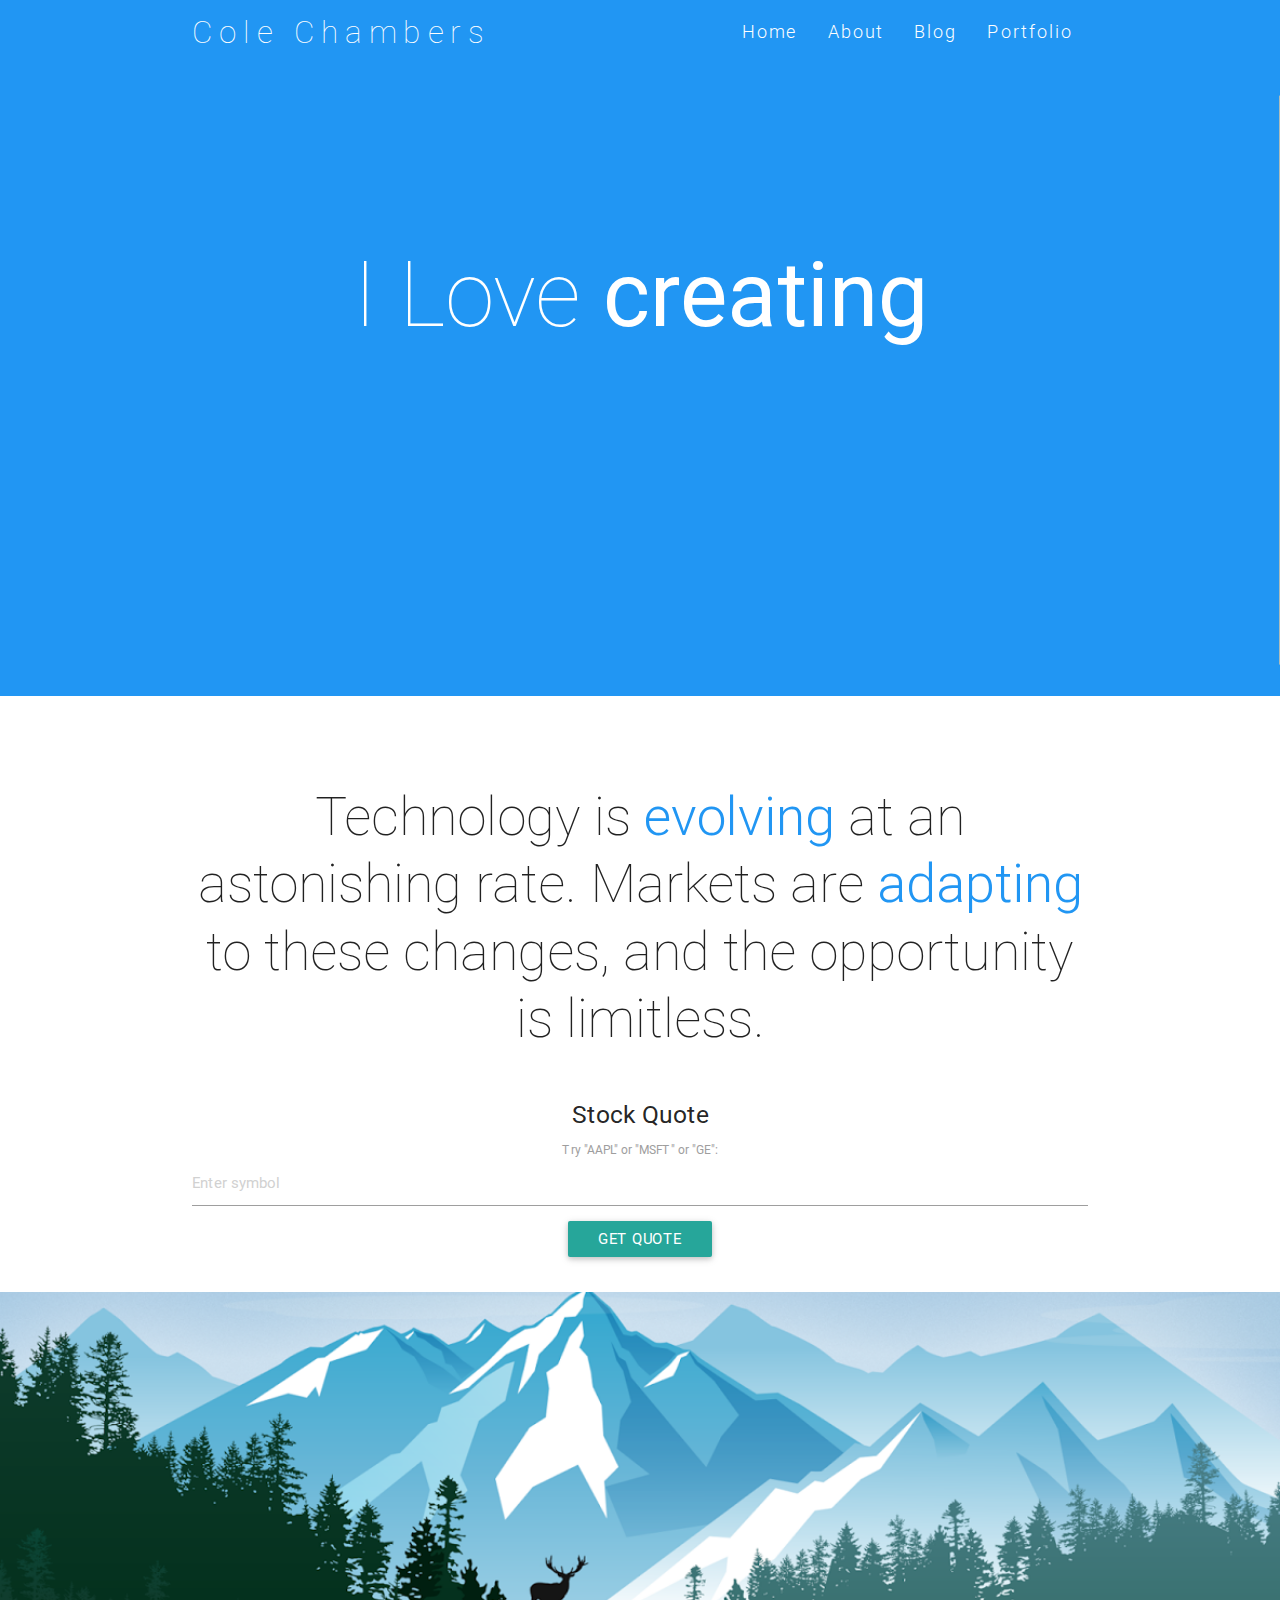
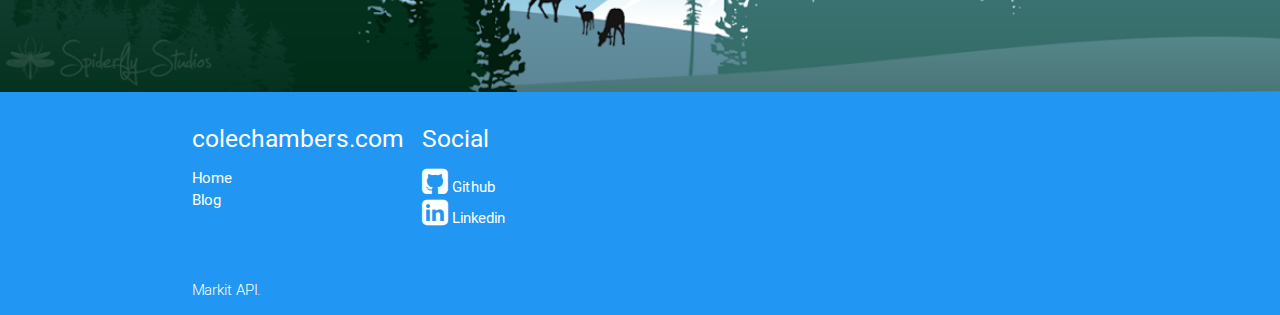
<file: index.html>
<!DOCTYPE html>
<html lang="en">

<head>
    <meta http-equiv="Content-Type" content="text/html; charset=UTF-8" />
    <meta name="viewport" content="width=device-width, initial-scale=1, maximum-scale=1.0, user-scalable=no" />
    <meta name="theme-color" content="#2196F3">
    <link href="https://fonts.googleapis.com/icon?family=Material+Icons" rel="stylesheet">
    <title>Cole Chambers</title>

    <!-- CSS  -->
    <link href="min/plugin-min.css" type="text/css" rel="stylesheet">
    <link href="min/custom-min.css" type="text/css" rel="stylesheet">
    <link href="https://fonts.googleapis.com/icon?family=Material+Icons" rel="stylesheet">
</head>

<body id="top" class="scrollspy">

    <!-- Pre Loader -->
    <div id="loader-wrapper">
        <div id="loader"></div>

        <div class="loader-section section-left"></div>
        <div class="loader-section section-right"></div>

    </div>

    <!--Navigation-->
    <div class="navbar-fixed">
        <nav id="nav_f" class="default_color">
            <div class="container">
                <div class="nav-wrapper">
                    <a href="index.html" id="logo-container" class="brand-logo">Cole Chambers</a>
                    <ul class="right hide-on-med-and-down">
                        <li><a href="index.html">Home</a></li>
                        <li><a href="about.html">About</a></li>
                        <li><a href="blog.html">Blog</a></li>
                        <li><a href="portfolio.html">Portfolio</a></li>
                    </ul>
                    <ul id="nav-mobile" class="side-nav">
                        <li><a href="index.html">Home</a></li>
                        <li><a href="about.html">About</a></li>
                        <li><a href="blog.html">Blog</a></li>
                        <li><a href="portfolio.html">Portfolio</a></li>
                    </ul>
                    <a href="#" data-activates="nav-mobile" class="button-collapse"><i class="mdi-navigation-menu"></i></a>
                </div>
            </div>
        </nav>
    </div>

    <!--Hero-->
    <div class="section" id="index-banner">
        <div class="container">
            <h1 class="text_h center header cd-headline letters type">
                <span>I Love</span>
                <span class="cd-words-wrapper waiting">
                    <b class="is-visible">creating</b>
                    <b>designing</b>
                    <b>developing</b>
                </span>
            </h1>
        </div>
    </div>

    <!--Intro and service-->
    <div id="intro" class="section scrollspy">
        <div class="container">
            <div class="row">
                <div class="col s12">
                    <h2 class="center header text_h2"> Technology is <span class="span_h2">evolving</span> at an astonishing rate.  Markets are <span class="span_h2">adapting</span> to these changes,  and the opportunity is limitless.</h2>
                </div>

                <div class="col s12">
                    <div class="center promo promo-example">
                        <i class="mdi-trending-up"></i>
                        <h5 class="promo-caption">Stock Quote</h5>
                        <!-- <p class="light center"> -->
                        <form class="">
                            <label>Try "AAPL" or "MSFT" or "GE":</label>
                            <input type="text" id="symbol" class="input-" placeholder="Enter symbol">
                            <button type="submit" class="btn btn-primary" data-loading-text="Loading quote data...">Get Quote</button>
                        </form>
                        <!-- </p> -->
                    </div>
                </div>
            </div>
        </div>
    </div>

    <!--Parallax-->
    <div class="parallax-container">
        <div class="parallax "><img src="img/parallax1.png" alt="abc"></div>
    </div>

    <!--Footer-->
    <footer id="contact" class="page-footer default_color scrollspy">
        <div class="container">
            <div class="row">
                <div class="col l3 s12">
                    <h5 class="white-text ">colechambers.com</h5>
                    <ul>
                        <li><a class="white-text" href="index.html">Home</a></li>
                        <li><a class="white-text" href="blog.html">Blog</a></li>
                    </ul>
                </div>
                <div class="col l3 s12">
                    <h5 class="white-text ">Social</h5>
                    <ul>
                        <li>
                            <a class="white-text" href="https://github.com/colechambers">
                                <i class="small fa fa-github-square white-text"></i> Github
                            </a>
                        </li>
                        <li>
                            <a class="white-text " href="https://www.linkedin.com/in/colechambers ">
                                <i class="small fa fa-linkedin-square white-text "></i> Linkedin
                            </a>
                        </li>
                    </ul>
                </div>
            </div>
        </div>
        <div class="footer-copyright default_color ">
            <div class="container ">
                <a class="white-text" href="http://dev.markitondemand.com/MODApis/">Markit API</a>.
            </div>
        </div>
    </footer>


    <!--  Scripts-->
    <script src="https://code.jquery.com/jquery-3.1.0.min.js"></script>
    <script src="js/materialize.min.js"></script>
    <script src="min/plugin-min.js"></script>
    <script src="min/custom-min.js"></script>
    <script src="https://maxcdn.bootstrapcdn.com/bootstrap/3.3.7/js/bootstrap.min.js"></script>
    <script src="js/markit.js"></script>
    <script src="js/quote.js"></script>
</body>

</html>
</file>
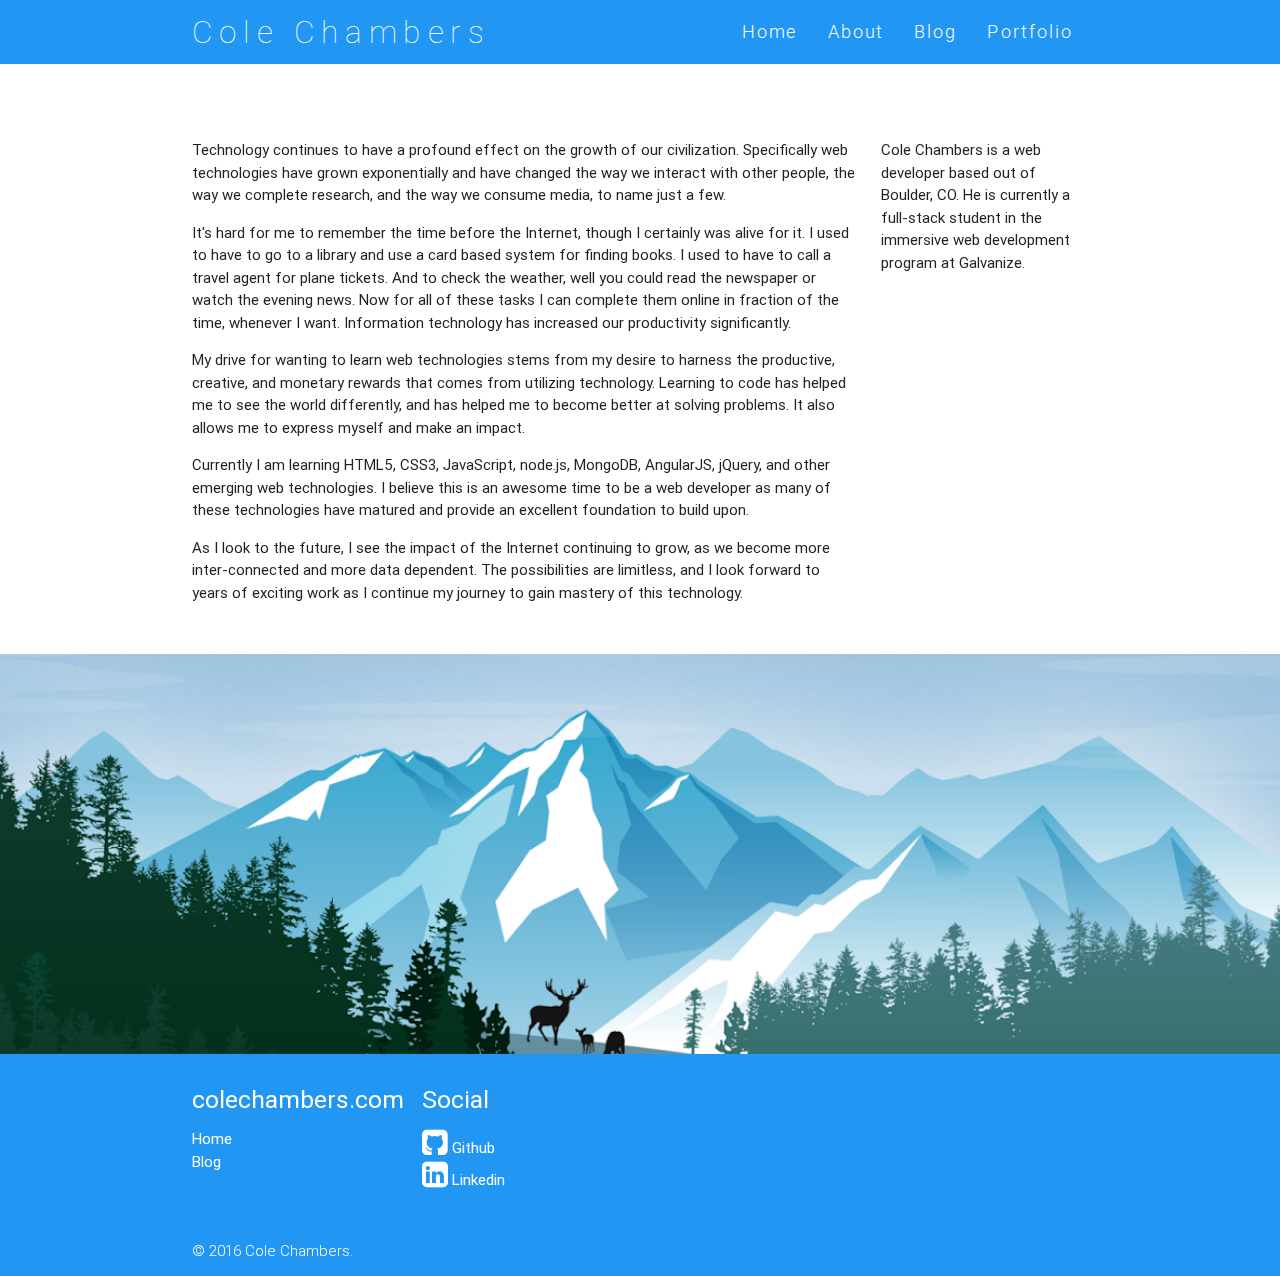
<file: about.html>
<!DOCTYPE html>
<html lang="en">

<head>
    <meta http-equiv="Content-Type" content="text/html; charset=UTF-8" />
    <meta name="viewport" content="width=device-width, initial-scale=1, maximum-scale=1.0, user-scalable=no" />
    <meta name="theme-color" content="#2196F3">
    <link href="https://fonts.googleapis.com/icon?family=Material+Icons" rel="stylesheet">
    <title>Cole Chambers</title>

    <!-- CSS  -->
    <link href="min/plugin-min.css" type="text/css" rel="stylesheet">
    <link href="min/custom-min.css" type="text/css" rel="stylesheet">
</head>

<body id="top" class="scrollspy">

    <!-- Pre Loader -->
    <div id="loader-wrapper">
        <div id="loader"></div>

        <div class="loader-section section-left"></div>
        <div class="loader-section section-right"></div>

    </div>

    <!--Navigation-->
    <div class="navbar-fixed">
        <nav id="nav_f" class="default_color">
            <div class="container">
                <div class="nav-wrapper">
                    <a href="index.html" id="logo-container" class="brand-logo">Cole Chambers</a>
                    <ul class="right hide-on-med-and-down">
                        <li><a href="index.html">Home</a></li>
                        <li><a href="about.html">About</a></li>
                        <li><a href="blog.html">Blog</a></li>
                        <li><a href="portfolio.html">Portfolio</a></li>
                    </ul>
                    <ul id="nav-mobile" class="side-nav">
                        <li><a href="index.html">Home</a></li>
                        <li><a href="about.html">About</a></li>
                        <li><a href="blog.html">Blog</a></li>
                        <li><a href="portfolio.html">Portfolio</a></li>
                    </ul>
                    <a href="#" data-activates="nav-mobile" class="button-collapse"><i class="mdi-navigation-menu"></i></a>
                </div>
            </div>
        </nav>
    </div>

    <!--Hero-->
    <!-- <div class="section no-pad-bot" id="index-banner">
        <div class="container">
            <h1 class="text_h center header cd-headline letters type">
              <span>I Love</span>
              <span class="cd-words-wrapper waiting">
                  <b class="is-visible">creating</b>
                  <b>designing</b>
                  <b>developing</b>
              </span>
            </h1>
        </div>
    </div> -->

    <!--Intro and service-->
    <div id="intro" class="section scrollspy">
        <div class="container">
            <div class="row">

              <div class="col s9">
                <p>Technology continues to have a profound effect on the growth of our civilization.  Specifically web technologies have grown exponentially and have changed the way we interact with other people, the way we complete research, and the way we consume media, to name just a few.</p>

                <p>It's hard for me to remember the time before the Internet, though I certainly was alive for it.  I used to have to go to a library and use a card based system for finding books.  I used to have to call a travel agent for plane tickets.  And to check the weather, well you could read the newspaper or watch the evening news.  Now for all of these tasks I can complete them online in fraction of the time, whenever I want.  Information technology has increased our productivity significantly.</p>

                <p>My drive for wanting to learn web technologies stems from my desire to harness the productive, creative, and monetary rewards that comes from utilizing technology.  Learning to code has helped me to see the world differently, and has helped me to become better at solving problems.  It also allows me to express myself and make an impact.</p>

                <p>Currently I am learning HTML5, CSS3, JavaScript, node.js, MongoDB, AngularJS, jQuery, and other emerging web technologies.  I believe this is an awesome time to be a web developer as many of these technologies have matured and provide an excellent foundation to build upon.</p>

                <p>As I look to the future, I see the impact of the Internet continuing to grow, as we become more inter-connected and more data dependent.  The possibilities are limitless, and I look forward to years of exciting work as I continue my journey to gain mastery of this technology.</p>
              </div>

              <div class="col s3">
                  <p>Cole Chambers is a web developer based out of Boulder, CO.  He is currently a full-stack student in the immersive web development program at Galvanize.</p>
              </div>
            </div>
        </div>
    </div>

    <!--Parallax-->
    <div class="parallax-container">
        <div class="parallax"><img src="img/parallax1.png" alt="abc"></div>
    </div>

    <!--Footer-->
    <footer id="contact" class="page-footer default_color scrollspy">
        <div class="container ">
            <div class="row ">
                <div class="col l3 s12 ">
                    <h5 class="white-text ">colechambers.com</h5>
                    <ul>
                        <li><a class="white-text " href="index.html">Home</a></li>
                        <li><a class="white-text " href="blog.html">Blog</a></li>
                    </ul>
                </div>
                <div class="col l3 s12 ">
                    <h5 class="white-text ">Social</h5>
                    <ul>
                        <li>
                            <a class="white-text " href="https://github.com/colechambers ">
                                <i class="small fa fa-github-square white-text "></i> Github
                            </a>
                        </li>
                        <li>
                            <a class="white-text " href="https://www.linkedin.com/in/colechambers ">
                                <i class="small fa fa-linkedin-square white-text "></i> Linkedin
                            </a>
                        </li>
                    </ul>
                </div>
            </div>
        </div>
        <div class="footer-copyright default_color ">
            <div class="container ">
                <a class="white-text" href="#">&copy; 2016 Cole Chambers</a>.
            </div>
        </div>
    </footer>


    <!--  Scripts-->
    <script src="min/plugin-min.js"></script>
    <script src="min/custom-min.js"></script>

</body>

</html>
</file>
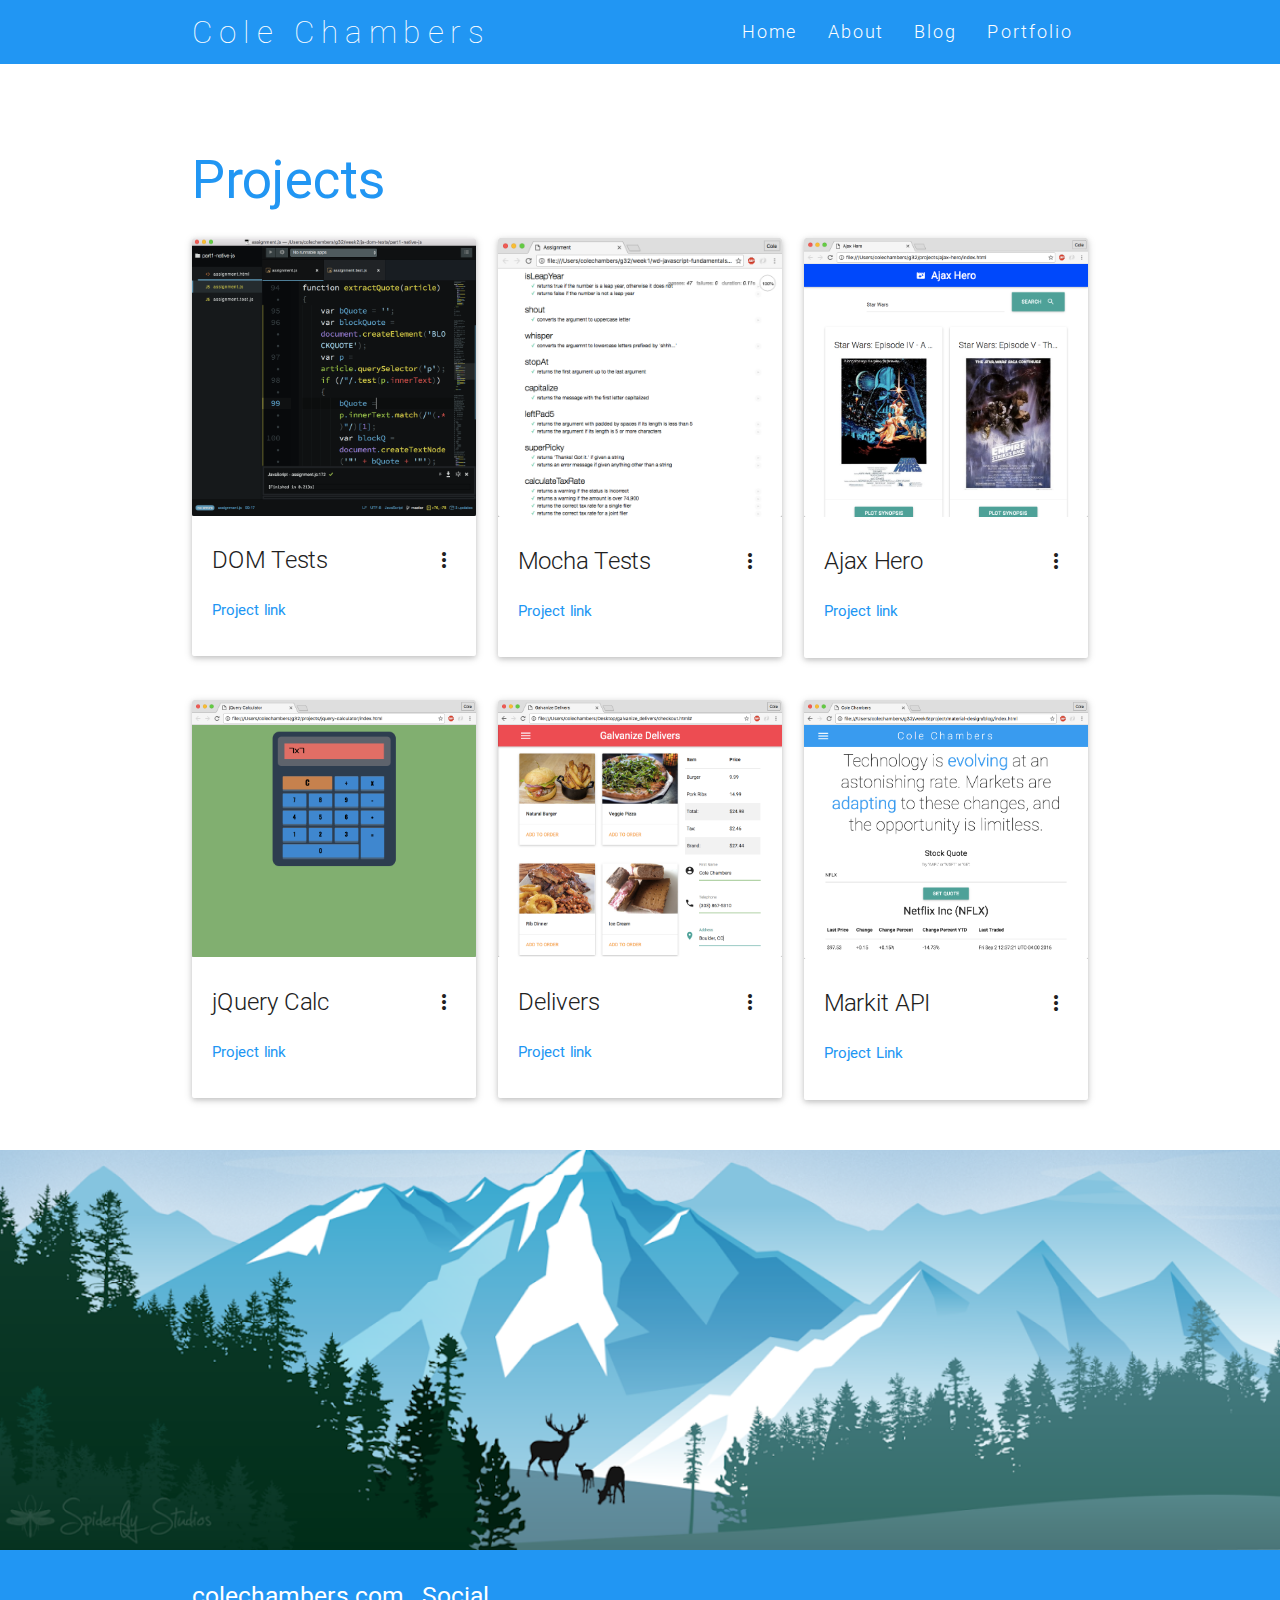
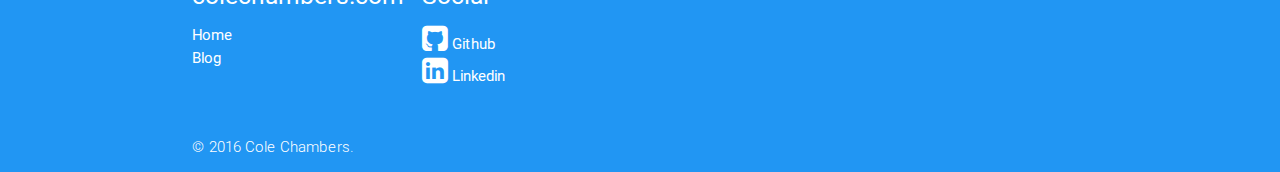
<file: portfolio.html>
<!DOCTYPE html>
<html lang="en">

<head>
    <meta http-equiv="Content-Type" content="text/html; charset=UTF-8" />
    <meta name="viewport" content="width=device-width, initial-scale=1, maximum-scale=1.0, user-scalable=no" />
    <meta name="theme-color" content="#2196F3">
    <link href="https://fonts.googleapis.com/icon?family=Material+Icons" rel="stylesheet">
    <title>Cole Chambers</title>

    <!-- CSS  -->
    <link href="min/plugin-min.css" type="text/css" rel="stylesheet">
    <link href="min/custom-min.css" type="text/css" rel="stylesheet">
</head>

<body id="top" class="scrollspy">

    <!-- Pre Loader -->
    <div id="loader-wrapper">
        <div id="loader"></div>

        <div class="loader-section section-left"></div>
        <div class="loader-section section-right"></div>

    </div>

    <!--Navigation-->
    <div class="navbar-fixed">
        <nav id="nav_f" class="default_color">
            <div class="container">
                <div class="nav-wrapper">
                    <a href="index.html" id="logo-container" class="brand-logo">Cole Chambers</a>
                    <ul class="right hide-on-med-and-down">
                        <li><a href="index.html">Home</a></li>
                        <li><a href="about.html">About</a></li>
                        <li><a href="blog.html">Blog</a></li>
                        <li><a href="portfolio.html">Portfolio</a></li>
                    </ul>
                    <ul id="nav-mobile" class="side-nav">
                        <li><a href="index.html">Home</a></li>
                        <li><a href="about.html">About</a></li>
                        <li><a href="blog.html">Blog</a></li>
                        <li><a href="portfolio.html">Portfolio</a></li>
                    </ul>
                    <a href="#" data-activates="nav-mobile" class="button-collapse"><i class="mdi-navigation-menu"></i></a>
                </div>
            </div>
        </nav>
    </div>

    <!--Projects-->
    <div id="intro" class="section scrollspy">
        <div class="container">
          <h2 class="header text_b">Projects</h2>
          <div class="row">
              <div class="col s12 m4 l4">
                  <div class="card">
                      <div class="card-image waves-effect waves-block waves-light">
                          <img class="activator" src="img/assignment_jsdom.png" alt="abc">
                      </div>
                      <div class="card-content">
                          <span class="card-title activator grey-text text-darken-4">DOM Tests<i class="mdi-navigation-more-vert right"></i></span>
                          <p><a href="#">Project link</a></p>
                      </div>
                      <div class="card-reveal">
                          <span class="card-title grey-text text-darken-4">Project Title <i class="mdi-navigation-close right"></i></span>
                          <p>Here is some more information about this project that is only revealed once clicked on.</p>
                      </div>
                  </div>
              </div>
              <div class="col s12 m4 l4">
                  <div class="card">
                      <div class="card-image waves-effect waves-block waves-light">
                          <img class="activator" src="img/mocha-browser.png" alt="abc">
                      </div>
                      <div class="card-content">
                          <span class="card-title activator grey-text text-darken-4">Mocha Tests<i class="mdi-navigation-more-vert right"></i></span>
                          <p><a href="#">Project link</a></p>
                      </div>
                      <div class="card-reveal">
                          <span class="card-title grey-text text-darken-4">Project Title <i class="mdi-navigation-close right"></i></span>
                          <p>Here is some more information about this project that is only revealed once clicked on.</p>
                      </div>
                  </div>
              </div>
              <div class="col s12 m4 l4">
                  <div class="card">
                      <div class="card-image waves-effect waves-block waves-light">
                          <img class="activator" src="img/ajax-hero.png" alt="abc">
                      </div>
                      <div class="card-content">
                          <span class="card-title activator grey-text text-darken-4">Ajax Hero<i class="mdi-navigation-more-vert right"></i></span>
                          <p><a href="#">Project link</a></p>
                      </div>
                      <div class="card-reveal">
                          <span class="card-title grey-text text-darken-4">Project Title <i class="mdi-navigation-close right"></i></span>
                          <p>Here is some more information about this project that is only revealed once clicked on.</p>
                      </div>
                  </div>
                </div>
              </div>
              <div class="row">
                  <div class="col s12 m4 l4">
                      <div class="card">
                          <div class="card-image waves-effect waves-block waves-light">
                              <img class="activator" src="img/jquery-calculator.png" alt="abc">
                          </div>
                          <div class="card-content">
                              <span class="card-title activator grey-text text-darken-4">jQuery Calc<i class="mdi-navigation-more-vert right"></i></span>
                              <p><a href="#">Project link</a></p>
                          </div>
                          <div class="card-reveal">
                              <span class="card-title grey-text text-darken-4">Project Title <i class="mdi-navigation-close right"></i></span>
                              <p>Here is some more information about this project that is only revealed once clicked on.</p>
                          </div>
                      </div>
                  </div>
                  <div class="col s12 m4 l4">
                      <div class="card">
                          <div class="card-image waves-effect waves-block waves-light">
                              <img class="activator" src="img/galvanize-delivers.png" alt="abc">
                          </div>
                          <div class="card-content">
                              <span class="card-title activator grey-text text-darken-4">Delivers<i class="mdi-navigation-more-vert right"></i></span>
                              <p><a href="#">Project link</a></p>
                          </div>
                          <div class="card-reveal">
                              <span class="card-title grey-text text-darken-4">Project Title <i class="mdi-navigation-close right"></i></span>
                              <p>Here is some more information about this project that is only revealed once clicked on.</p>
                          </div>
                      </div>
                  </div>
                  <div class="col s12 m4 l4">
                      <div class="card">
                          <div class="card-image waves-effect waves-block waves-light">
                              <img class="activator" src="img/cole-api.png" alt="abc">
                          </div>
                          <div class="card-content">
                              <span class="card-title activator grey-text text-darken-4">Markit API<i class="mdi-navigation-more-vert right"></i></span>
                              <p><a href="#">Project Link</a></p>
                          </div>
                          <div class="card-reveal">
                              <span class="card-title grey-text text-darken-4">Project Title <i class="mdi-navigation-close right"></i></span>
                              <p>Here is some more information about this project that is only revealed once clicked on.</p>
                          </div>
                      </div>
                    </div>
                  </div>

            <!-- <div class="col s12 m4 l4">
                    <div class="center promo promo-example">
                        <i class="mdi-social-group"></i>
                        <h5 class="promo-caption">User Experience Focused</h5>
                        <p class="light center">Lorem ipsum dolor sit amet, consectetuer adipiscing elit. Aenean commodo ligula eget dolor. Aenean massa. Cum sociis natoque penatibus et magnis dis parturient montes, nascetur ridiculus mus.</p>
                    </div>
                </div>
                <div class="col s12 m4 l4">
                    <div class="center promo promo-example">
                        <i class="mdi-hardware-desktop-windows"></i>
                        <h5 class="promo-caption">Fully responsive</h5>
                        <p class="light center">Lorem ipsum dolor sit amet, consectetuer adipiscing elit. Aenean commodo ligula eget dolor. Aenean massa.</p>
                    </div>
                </div> -->
        </div>
    </div>

    <!--Projects-->
    <!-- <div class="section scrollspy" id="work">
      <div class="container">
          <h2 class="header text_b">Projects</h2>
          <div class="row">
              <div class="col s12 m4 l4">
                  <div class="card">
                      <div class="card-image waves-effect waves-block waves-light">
                          <img class="activator" src="img/project1.jpg">
                      </div>
                      <div class="card-content">
                          <span class="card-title activator grey-text text-darken-4">Project Title <i class="mdi-navigation-more-vert right"></i></span>
                          <p><a href="#">Project link</a></p>
                      </div>
                      <div class="card-reveal">
                          <span class="card-title grey-text text-darken-4">Project Title <i class="mdi-navigation-close right"></i></span>
                          <p>Here is some more information about this project that is only revealed once clicked on.</p>
                      </div>
                  </div>
              </div>
              <div class="col s12 m4 l4">
                  <div class="card">
                      <div class="card-image waves-effect waves-block waves-light">
                          <img class="activator" src="img/project2.jpeg">
                      </div>
                      <div class="card-content">
                          <span class="card-title activator grey-text text-darken-4">Project Title <i class="mdi-navigation-more-vert right"></i></span>
                          <p><a href="#">Project link</a></p>
                      </div>
                      <div class="card-reveal">
                          <span class="card-title grey-text text-darken-4">Project Title <i class="mdi-navigation-close right"></i></span>
                          <p>Here is some more information about this project that is only revealed once clicked on.</p>
                      </div>
                  </div>
              </div>
              <div class="col s12 m4 l4">
                  <div class="card">
                      <div class="card-image waves-effect waves-block waves-light">
                          <img class="activator" src="img/project3.png">
                      </div>
                      <div class="card-content">
                          <span class="card-title activator grey-text text-darken-4">Project Title <i class="mdi-navigation-more-vert right"></i></span>
                          <p><a href="#">Project link</a></p>
                      </div>
                      <div class="card-reveal">
                          <span class="card-title grey-text text-darken-4">Project Title <i class="mdi-navigation-close right"></i></span>
                          <p>Here is some more information about this project that is only revealed once clicked on.</p>
                      </div>
                  </div>
              </div>
            </div> -->

    <!--Parallax-->
    <div class="parallax-container">
        <div class="parallax"><img src="img/parallax1.png" alt="abc"></div>
    </div>

    <!--Footer-->
    <footer id="contact" class="page-footer default_color scrollspy">
        <div class="container ">
            <div class="row ">
                <div class="col l3 s12 ">
                    <h5 class="white-text ">colechambers.com</h5>
                    <ul>
                        <li><a class="white-text " href="index.html">Home</a></li>
                        <li><a class="white-text " href="blog.html">Blog</a></li>
                    </ul>
                </div>
                <div class="col l3 s12 ">
                    <h5 class="white-text ">Social</h5>
                    <ul>
                        <li>
                            <a class="white-text " href="https://github.com/colechambers ">
                                <i class="small fa fa-github-square white-text "></i> Github
                            </a>
                        </li>
                        <li>
                            <a class="white-text " href="https://www.linkedin.com/in/colechambers ">
                                <i class="small fa fa-linkedin-square white-text "></i> Linkedin
                            </a>
                        </li>
                    </ul>
                </div>
            </div>
        </div>
        <div class="footer-copyright default_color ">
            <div class="container ">
                <a class="white-text" href="#">&copy; 2016 Cole Chambers</a>.
            </div>
        </div>
    </footer>


    <!--  Scripts-->
    <script src="min/plugin-min.js"></script>
    <script src="min/custom-min.js"></script>

</body>

</html>
</file>
<file: min/custom-min.css>
.default_color{background-color:#2196F3 !important}.default_color_text{color:#2196F3 !important}.icon-block{padding:0
15px}#intro,#work,#team{padding-top:4rem}#index-banner{min-height:632px;max-height:864px;position:relative;background-color:#2196F3}#nav_f{box-shadow:none !important;-webkit-box-shadow:none !important}.text_h{padding:15% 0;font-size:6.0em;font-weight:100;color:white}.brand-logo{position:absolute;color:#fff;display:inline-block;font-size:2.1rem;font-style:normal;font-weight:100;padding:0;letter-spacing:7px}.text_h2{font-weight:100;margin-bottom:4%;line-height:4.5rem}.span_h2{font-weight:300;color:#2196F3}.text_b{color:#2196F3}.in{font-weight:400 !important;font-style:normal !important}.promo
i{color:#2196F3;font-size:7rem;display:block}.card-content
a{color:#2196F3}.card-content a:hover{color:#2196F3}#work,#team{background:rgb(247,247,247)}.text_pink{color:#EF9A9A}nav ul
a{font-size:1.2rem;color:#FFF;letter-spacing:2px;display:block;font-weight:300;padding:0px
15px}.cd-headline.type .cd-words-wrapper{vertical-align:top;overflow:hidden}.cd-headline.type .cd-words-wrapper::after{content:'';position:absolute;right:0;top:50%;bottom:auto;-webkit-transform:translateY(-50%);-moz-transform:translateY(-50%);-ms-transform:translateY(-50%);-o-transform:translateY(-50%);transform:translateY(-50%);height:90%;width:1px;background-color:#aebcb9}.cd-headline.type .cd-words-wrapper.waiting::after{-webkit-animation:cd-pulse 1s infinite;-moz-animation:cd-pulse 1s infinite;animation:cd-pulse 1s infinite}.cd-headline.type .cd-words-wrapper.selected{background-color:#FFF}.cd-headline.type .cd-words-wrapper.selected::after{visibility:hidden}.cd-headline.type .cd-words-wrapper.selected
b{color:#2196F3}.cd-headline.type
b{visibility:hidden}.cd-headline.type b.is-visible{visibility:visible}.cd-headline.type
i{position:absolute;visibility:hidden}.cd-headline.type
i.in{position:relative;visibility:visible}@-webkit-keyframes cd-pulse{0%{-webkit-transform:translateY(-50%) scale(1);opacity:1}40%{-webkit-transform:translateY(-50%) scale(0.9);opacity:0}100%{-webkit-transform:translateY(-50%) scale(0);opacity:0}}@-moz-keyframes cd-pulse{0%{-moz-transform:translateY(-50%) scale(1);opacity:1}40%{-moz-transform:translateY(-50%) scale(0.9);opacity:0}100%{-moz-transform:translateY(-50%) scale(0);opacity:0}}@keyframes cd-pulse{0%{-webkit-transform:translateY(-50%) scale(1);-moz-transform:translateY(-50%) scale(1);-ms-transform:translateY(-50%) scale(1);-o-transform:translateY(-50%) scale(1);transform:translateY(-50%) scale(1);opacity:1}40%{-webkit-transform:translateY(-50%) scale(0.9);-moz-transform:translateY(-50%) scale(0.9);-ms-transform:translateY(-50%) scale(0.9);-o-transform:translateY(-50%) scale(0.9);transform:translateY(-50%) scale(0.9);opacity:0}100%{-webkit-transform:translateY(-50%) scale(0);-moz-transform:translateY(-50%) scale(0);-ms-transform:translateY(-50%) scale(0);-o-transform:translateY(-50%) scale(0);transform:translateY(-50%) scale(0);opacity:0}}#preloader{position:fixed;top:0;left:0;right:0;bottom:0;background-color:#fff;z-index:1200}#status{width:200px;height:200px;position:absolute;left:50%;top:50%;background-image:url(/img/status.gif);background-repeat:no-repeat;background-position:center;margin:-100px 0 0 -100px}@media only screen and (max-width: 480px){.text_h{padding:4% 0;font-size:5em;font-weight:100;color:white}}input,textarea{border-bottom:1px solid #fff}nav a.button-collapse{left:-25px}.card-avatar .waves-effect{text-align:center;margin-top:20px}.card-avatar
img{height:150px;width:150px;border-radius:75px}.card-avatar .card-content{text-align:center}.card .card-content
p{margin:15px
0px}.card-avatar .card-content
i{font-size:1.5rem}.card-avatar .card-content .card-title{line-height:30px !important}.parallax-container{max-height:400px}footer.page-footer{margin-top:0px !important}
</file>
